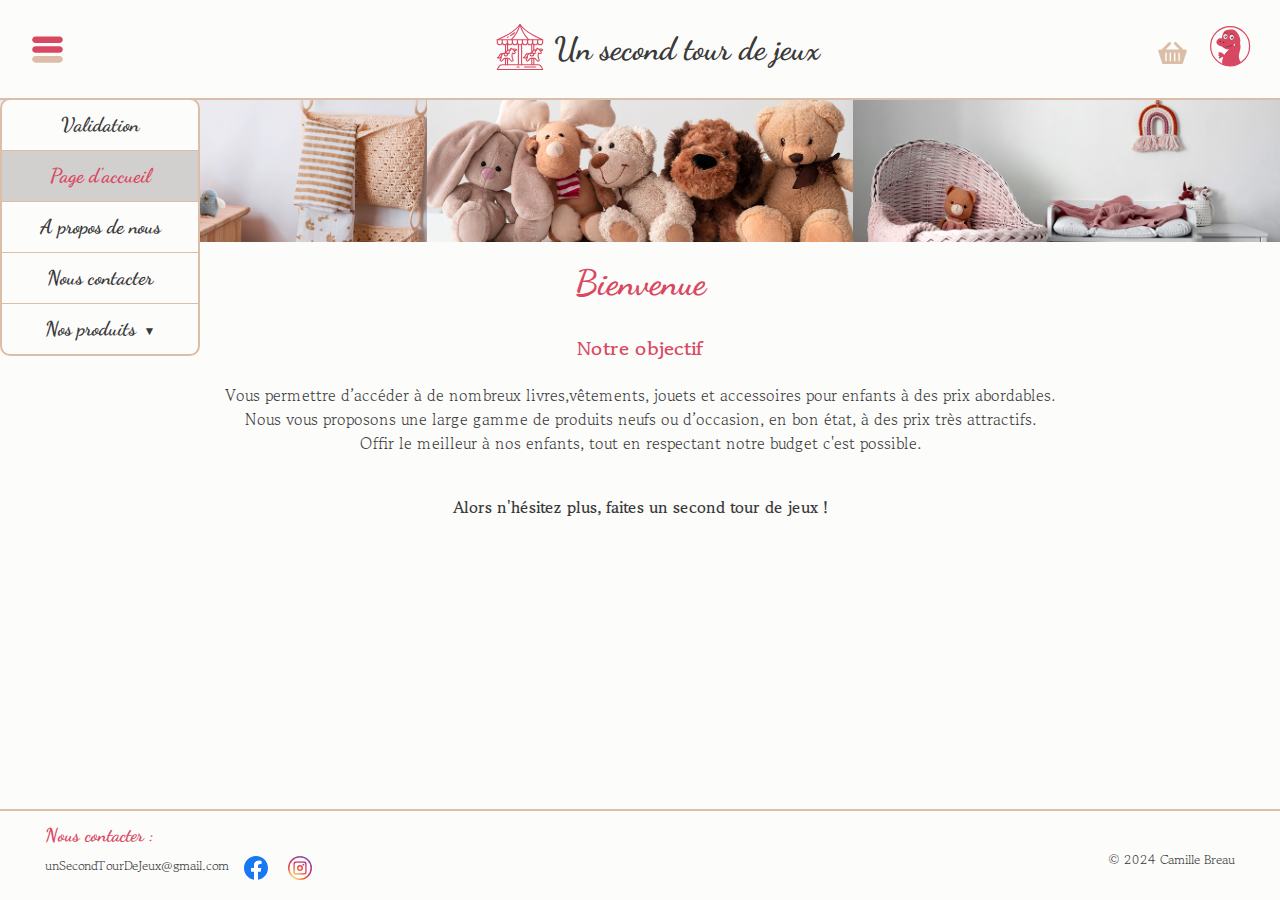
<file: index.html>
<!DOCTYPE html>
<html lang="fr">
  <head>
    <meta charset="UTF-8" />
    <meta name="viewport" content="width=device-width, initial-scale=1.0" />
    <meta name="description" content="Un second tour" />
    <meta
      name="keywords"
      content="jeux, jouets, livres, vêtements, enfants, prix abordables, produits de qualité, neufs, d'occasion, bon état, prix attractifs, budget, un second tour de jeux"
    />
    <title>Accueil - Un second tour de jeux</title>
    <link rel="shortcut icon" href="favicon.ico" type="image/x-icon" />
    <link rel="stylesheet" href="CSS/style.css" />
  </head>

  <body>
    <header>
      <div id="menu-drop-down">
        <nav aria-label="Menu naviguation principal">
          <div id="menu-logo">
            <img src="./image/Icon/menu.svg" alt="Menu" id="menu" />
          </div>
          <ul role="menu" id="menu-principal">
            <li
              role="menuitem"
              aria-haspopup="false"
              class="menu-item-responsive"
            >
              <a href="#">
                <img src="./image/Icon/profil.svg" alt="Profil" />
              </a>
            </li>
            <li
              role="menuitem"
              aria-haspopup="false"
              class="menu-item-responsive"
            >
              <a href="#">
                <img src="./image/Icon/mon-panier.svg" alt="Panier" />
              </a>
            </li>
            <li role="menuitem" aria-haspopup="false">
              <a href="validation/validation.html">Validation</a>
            </li>
            <li role="menuitem" aria-haspopup="false" class="active-page">
              <a href="index.html">Page d'accueil</a>
            </li>
            <li role="menuitem" aria-haspopup="false">
              <a href="page-a-propos/a-propos.html">A propos de nous</a>
            </li>
            <li role="menuitem" aria-haspopup="false">
              <a href="page-nous-contacter/nous-contacter.html"
                >Nous contacter</a
              >
            </li>
            <li role="menu" id="produits-menuitem" aria-haspopup="true">
              <a href=""
                >Nos produits
                <span style="font-size: 12px; margin-left: 3px"
                  >&#x25BC;</span
                ></a
              >
              <ul role="menu" id="menu-produits">
                <li role="menuitem" aria-haspopup="false">
                  <a href="page-produit/produit.html">Tous nos produits</a>
                </li>
                <li role="menuitem" aria-haspopup="false">
                  <a href="#">Livres</a>
                </li>
                <li role="menuitem" aria-haspopup="false">
                  <a href="#">Vêtements</a>
                </li>
                <li role="menuitem" aria-haspopup="false">
                  <a href="#">Jouets</a>
                </li>
                <li role="menuitem" aria-haspopup="false">
                  <a href="#">Accessoires</a>
                </li>
              </ul>
            </li>
          </ul>
        </nav>
      </div>
      <div id="title">
        <div id="logo">
          <img src="./image/Icon/logo.svg" alt="Logo de l'entreprise" />
        </div>
        <h1>Un second tour de jeux</h1>
      </div>
      <div id="header-second-menu">
        <a role="menuitem" aria-haspopup="false" id="logo-mon-panier" href="#">
          <img src="./image/Icon/mon-panier.svg" alt="Panier" />
        </a>
        <a role="menuitem" aria-haspopup="false" id="logo-profil" href="#">
          <img src="./image/Icon/profil.svg" alt="Profil" />
        </a>
      </div>
    </header>
    <main id="main-accueil">
      <div id="banniere">
        <div id="banniere-left">
          <img src="./image/banniere-left.jpg" alt="Bannière d'accueil" />
        </div>
        <div id="banniere-middle">
          <img src="./image/banniere-middle.jpg" alt="Bannière d'accueil" />
        </div>
        <div id="banniere-right">
          <img src="./image/banniere-right.jpg" alt="Bannière d'accueil" />
        </div>
      </div>
      <h2>Bienvenue</h2>
      <div id="content-accueil">
        <h3>Notre objectif</h3>
        <p>
          Vous permettre d’accéder à de nombreux livres,vêtements, jouets et
          accessoires pour enfants à des prix abordables.<br />
          Nous vous proposons une large gamme de produits neufs ou d’occasion,
          en bon état, à des prix très attractifs.<br />
          Offir le meilleur à nos enfants, tout en respectant notre budget c'est
          possible.
        </p>
        <p>
          <strong>
            Alors n'hésitez plus, faites un second tour de jeux !</strong
          >
        </p>
      </div>
    </main>
    <footer>
      <div id="footer-nous-contacter">
        <h3>Nous contacter :</h3>
        <div id="contact-info">
          <p>unSecondTourDeJeux@gmail.com</p>
          <a href="https://www.facebook.com/" target="_blank">
            <img src="./image/Icon/facebook.svg" alt="Facebook" />
          </a>
          <a href="https://www.instagram.com/" target="_blank">
            <img src="./image/Icon/instagram.svg" alt="Instagram" />
          </a>
        </div>
      </div>
      <p>© 2024 Camille Breau</p>
    </footer>
  </body>
</html>
</file>
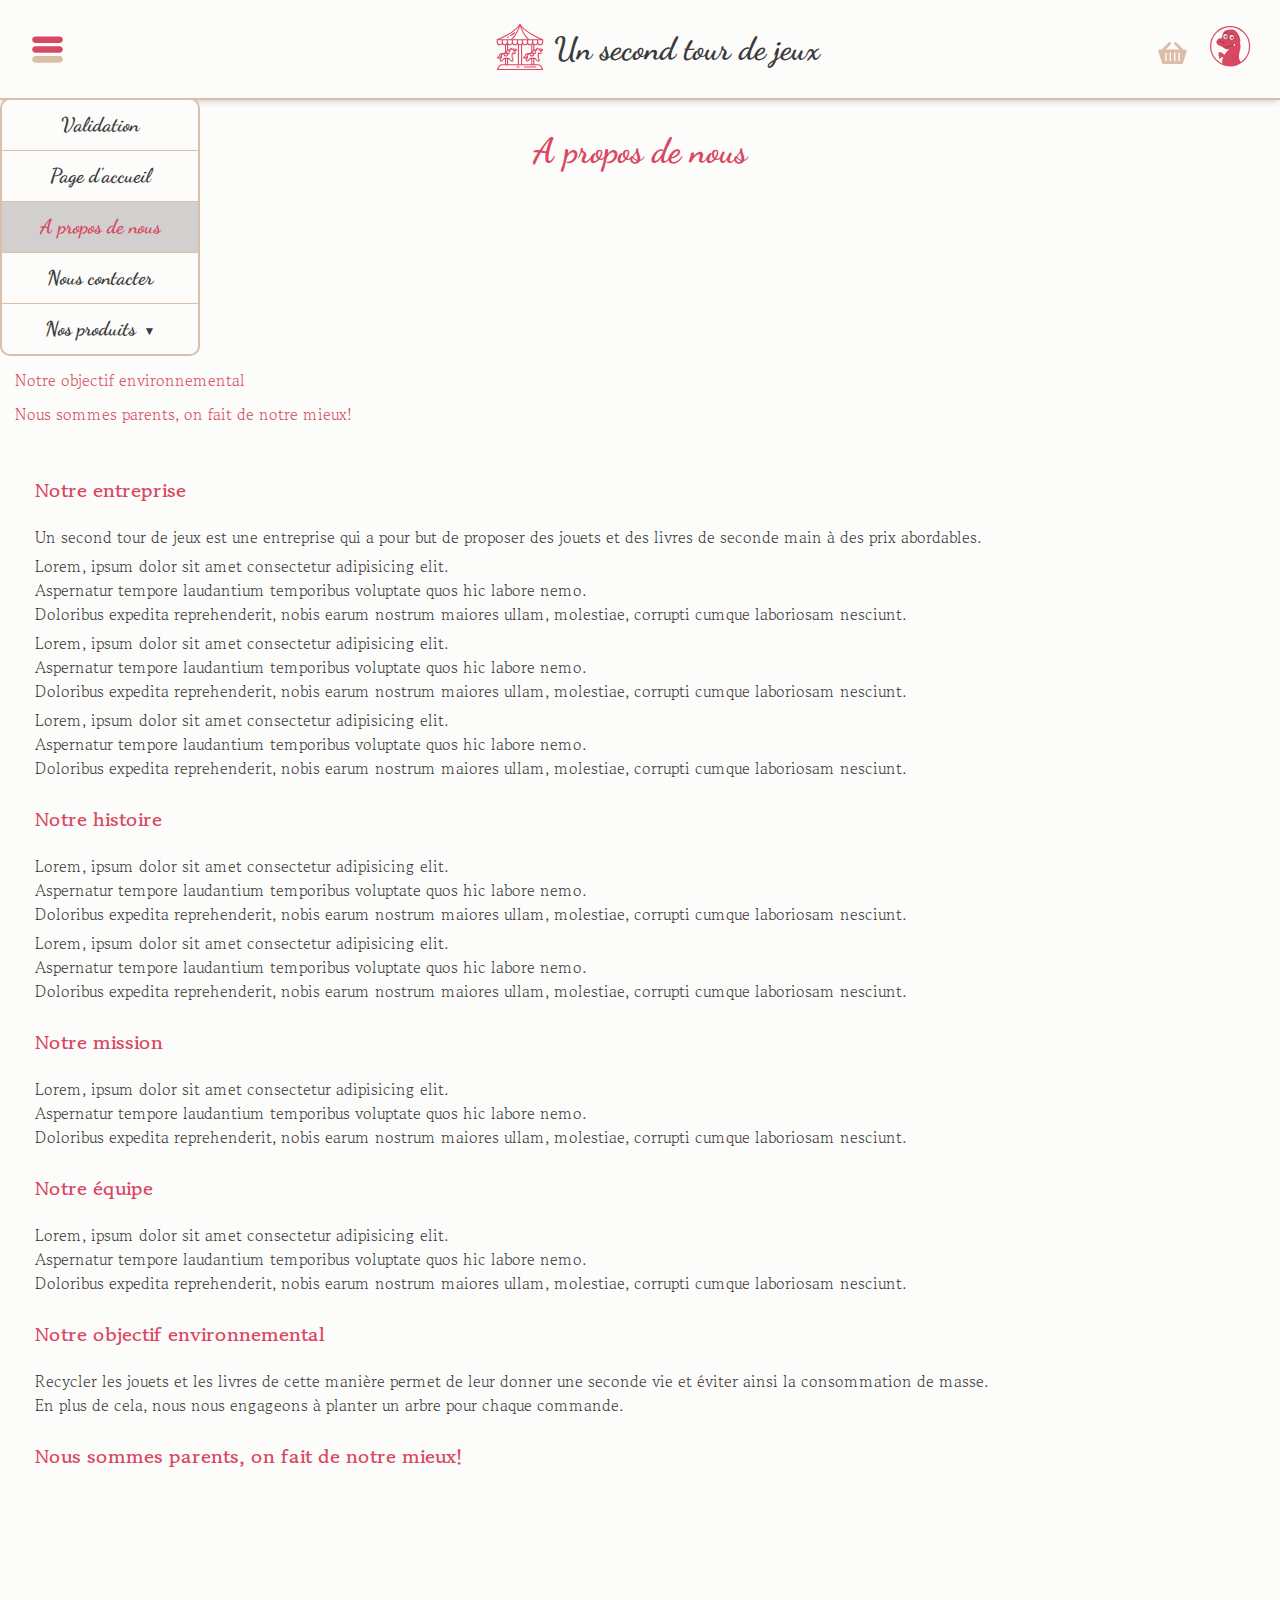
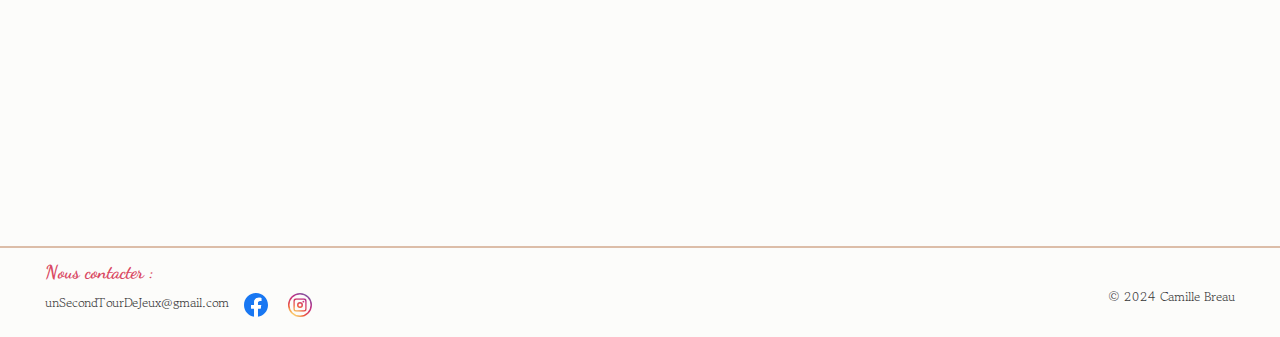
<file: page-a-propos/a-propos.html>
<!DOCTYPE html>
<html lang="fr">
  <head>
    <meta charset="UTF-8" />
    <meta name="viewport" content="width=device-width, initial-scale=1.0" />
    <meta name="description" content="Un second tour" />
    <meta
      name="keywords"
      content="jeux, jouets, livres, vêtements, enfants, prix abordables, produits de qualité, neufs, d'occasion, bon état, prix attractifs, budget, un second tour de jeux"
    />
    <title>A propos de nous - Un second tour de jeux</title>
    <link rel="shortcut icon" href="../favicon.ico" type="image/x-icon" />
    <link rel="stylesheet" href="../CSS/style.css" />
  </head>

  <body>
    <header>
      <div id="menu-drop-down">
        <nav aria-label="Menu naviguation principal">
          <div id="menu-logo">
            <img src="../image/Icon/menu.svg" alt="Menu" id="menu" />
          </div>
          <ul role="menu" id="menu-principal">
            <li
              role="menuitem"
              aria-haspopup="false"
              class="menu-item-responsive"
            >
              <a href="#">
                <img src="../image/Icon/profil.svg" alt="Profil" />
              </a>
            </li>
            <li
              role="menuitem"
              aria-haspopup="false"
              class="menu-item-responsive"
            >
              <a href="#">
                <img src="../image/Icon/mon-panier.svg" alt="Panier" />
              </a>
            </li>
            <li role="menuitem" aria-haspopup="false">
              <a href="../validation/validation.html">Validation</a>
            </li>
            <li role="menuitem" aria-haspopup="false">
              <a href="../index.html">Page d'accueil</a>
            </li>
            <li role="menuitem" aria-haspopup="false" class="active-page">
              <a href="../page-a-propos/a-propos.html">A propos de nous</a>
            </li>
            <li role="menuitem" aria-haspopup="false">
              <a href="../page-nous-contacter/nous-contacter.html"
                >Nous contacter</a
              >
            </li>
            <li role="menu" id="produits-menuitem" aria-haspopup="true">
              <a href=""
                >Nos produits
                <span style="font-size: 12px; margin-left: 3px"
                  >&#x25BC;</span
                ></a
              >
              <ul role="menu" id="menu-produits">
                <li role="menuitem" aria-haspopup="false">
                  <a href="../page-produit/produit.html">Tous nos produits</a>
                </li>
                <li role="menuitem" aria-haspopup="false">
                  <a href="#">Livres</a>
                </li>
                <li role="menuitem" aria-haspopup="false">
                  <a href="#">Vêtements</a>
                </li>
                <li role="menuitem" aria-haspopup="false">
                  <a href="#">Jouets</a>
                </li>
                <li role="menuitem" aria-haspopup="false">
                  <a href="#">Accessoires</a>
                </li>
              </ul>
            </li>
          </ul>
        </nav>
      </div>
      <div id="title">
        <div id="logo">
          <img src="../image/Icon/logo.svg" alt="Logo de l'entreprise" />
        </div>
        <h1>Un second tour de jeux</h1>
      </div>
      <div id="header-second-menu">
        <a role="menuitem" aria-haspopup="false" id="logo-mon-panier" href="#">
          <img src="../image/Icon/mon-panier.svg" alt="Panier" />
        </a>
        <a role="menuitem" aria-haspopup="false" id="logo-profil" href="#">
          <img src="../image/Icon/profil.svg" alt="Profil" />
        </a>
      </div>
    </header>
    <main>
      <h2>A propos de nous</h2>
      <div id="main-a-propos">
        <article>
          <ul role="menu">
            <li role="menuitem">
              <a href="#notre-entreprise">Notre entreprise</a>
            </li>
            <li role="menuitem">
              <a href="#notre-histoire">Notre histoire</a>
            </li>
            <li role="menuitem">
              <a href="#notre-mission">Notre mission</a>
            </li>
            <li role="menuitem">
              <a href="#notre-equipe">Notre équipe</a>
            </li>
            <li role="menuitem">
              <a href="#notre-objectif">Notre objectif environnemental</a>
            </li>
            <li role="menuitem">
              <a href="#ifram">Nous sommes parents, on fait de notre mieux!</a>
            </li>
          </ul>
        </article>
        <article id="a-propos-content">
          <section id="notre-entreprise">
            <h3>Notre entreprise</h3>
            <p>
              Un second tour de jeux est une entreprise qui a pour but de
              proposer des jouets et des livres de seconde main à des prix
              abordables.
            </p>
            <p>
              Lorem, ipsum dolor sit amet consectetur adipisicing elit.<br />
              Aspernatur tempore laudantium temporibus voluptate quos hic labore
              nemo.<br />
              Doloribus expedita reprehenderit, nobis earum nostrum maiores
              ullam, molestiae, corrupti cumque laboriosam nesciunt.
            </p>
            <p>
              Lorem, ipsum dolor sit amet consectetur adipisicing elit.<br />
              Aspernatur tempore laudantium temporibus voluptate quos hic labore
              nemo.<br />
              Doloribus expedita reprehenderit, nobis earum nostrum maiores
              ullam, molestiae, corrupti cumque laboriosam nesciunt.
            </p>
            <p>
              Lorem, ipsum dolor sit amet consectetur adipisicing elit.<br />
              Aspernatur tempore laudantium temporibus voluptate quos hic labore
              nemo.<br />
              Doloribus expedita reprehenderit, nobis earum nostrum maiores
              ullam, molestiae, corrupti cumque laboriosam nesciunt.
            </p>
          </section>
          <section id="notre-histoire">
            <h3>Notre histoire</h3>
            <p>
              Lorem, ipsum dolor sit amet consectetur adipisicing elit.<br />
              Aspernatur tempore laudantium temporibus voluptate quos hic labore
              nemo.<br />
              Doloribus expedita reprehenderit, nobis earum nostrum maiores
              ullam, molestiae, corrupti cumque laboriosam nesciunt.
            </p>
            Lorem, ipsum dolor sit amet consectetur adipisicing elit.<br />
            Aspernatur tempore laudantium temporibus voluptate quos hic labore
            nemo.<br />
            Doloribus expedita reprehenderit, nobis earum nostrum maiores
            ullam, molestiae, corrupti cumque laboriosam nesciunt.
          </p>
          </section>
          <section id="notre-mission">
            <h3>Notre mission</h3>
            <p>
              Lorem, ipsum dolor sit amet consectetur adipisicing elit.<br />
              Aspernatur tempore laudantium temporibus voluptate quos hic labore
              nemo.<br />
              Doloribus expedita reprehenderit, nobis earum nostrum maiores
              ullam, molestiae, corrupti cumque laboriosam nesciunt.
            </p>
          </section>
          <section id="notre-equipe">
            <h3>Notre équipe</h3>
            <p>
              Lorem, ipsum dolor sit amet consectetur adipisicing elit.<br />
              Aspernatur tempore laudantium temporibus voluptate quos hic labore
              nemo.<br />
              Doloribus expedita reprehenderit, nobis earum nostrum maiores
              ullam, molestiae, corrupti cumque laboriosam nesciunt.
            </p>
          </section>
          <section id="notre-objectif">
            <h3>Notre objectif environnemental</h3>
            <p>
              Recycler les jouets et les livres de cette manière permet de leur
              donner une seconde vie et éviter ainsi la consommation de
              masse.<br />
              En plus de cela, nous nous engageons à planter un arbre pour
              chaque commande.
            </p>
          </section>
          <section id="ifram">
            <h3>Nous sommes parents, on fait de notre mieux!</h3>
            <div id="conteneur-iframe">
              <iframe
                width="560"
                height="315"
                src="https://www.youtube.com/embed/OJzH-nPeaCw?si=fXghNYw4PmIfUsW8"
                title="YouTube video player"
                frameborder="0"
                allow="accelerometer; autoplay; clipboard-write; encrypted-media; gyroscope; picture-in-picture; web-share"
                referrerpolicy="strict-origin-when-cross-origin"
                allowfullscreen
              ></iframe>
            </div>
          </section>
        </article>
      </div>
    </main>
    <footer>
      <div id="footer-nous-contacter">
        <h3>Nous contacter :</h3>
        <div id="contact-info">
          <p>unSecondTourDeJeux@gmail.com</p>
          <a href="https://www.facebook.com/" target="_blank">
            <img src="../image/Icon/facebook.svg" alt="Facebook" />
          </a>
          <a href="https://www.instagram.com/" target="_blank">
            <img src="../image/Icon/instagram.svg" alt="Instagram" />
          </a>
        </div>
      </div>
      <p>© 2024 Camille Breau</p>
    </footer>
  </body>
</html>
</file>
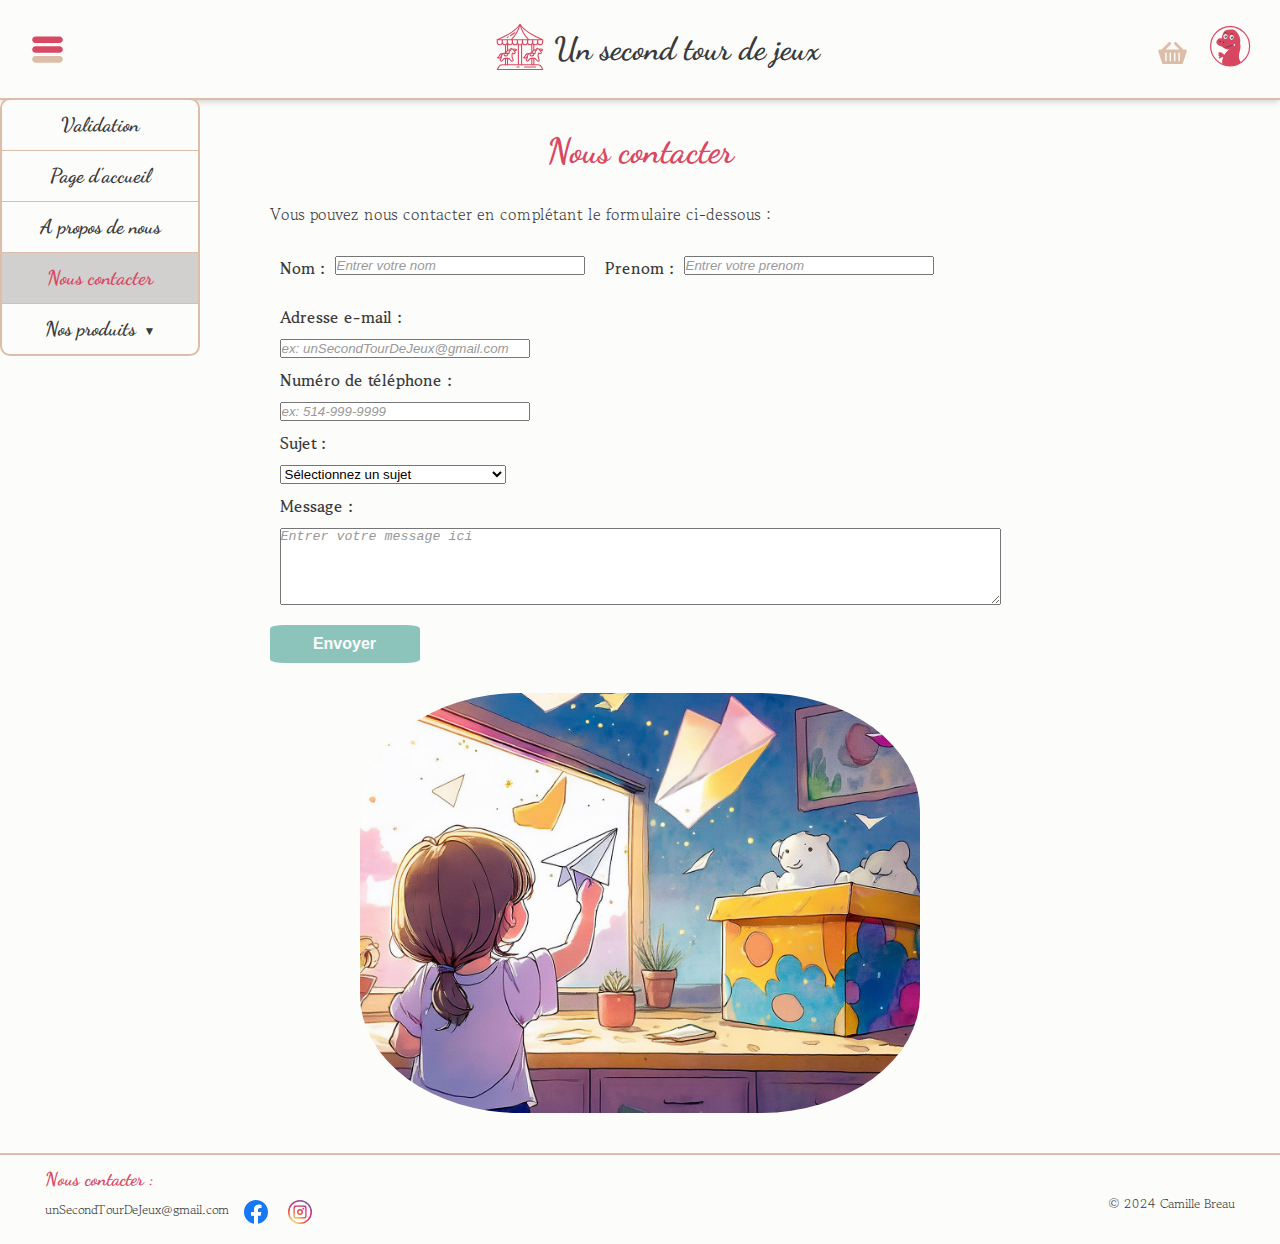
<file: page-nous-contacter/nous-contacter.html>
<!DOCTYPE html>
<html lang="fr">
  <head>
    <meta charset="UTF-8" />
    <meta name="viewport" content="width=device-width, initial-scale=1.0" />
    <meta name="description" content="Un second tour" />
    <meta
      name="keywords"
      content="jeux, jouets, livres, vêtements, enfants, prix abordables, produits de qualité, neufs, d'occasion, bon état, prix attractifs, budget, un second tour de jeux"
    />
    <title>Nous contacter - Un second tour de jeux</title>
    <link rel="shortcut icon" href="../favicon.ico" type="image/x-icon" />
    <link rel="stylesheet" href="../CSS/style.css" />
  </head>

  <body>
    <header>
      <div id="menu-drop-down">
        <nav aria-label="Menu naviguation principal">
          <div id="menu-logo">
            <img src="../image/Icon/menu.svg" alt="Menu" id="menu" />
          </div>
          <ul role="menu" id="menu-principal">
            <li
              role="menuitem"
              aria-haspopup="false"
              class="menu-item-responsive"
            >
              <a href="#">
                <img src="../image/Icon/profil.svg" alt="Profil" />
              </a>
            </li>
            <li
              role="menuitem"
              aria-haspopup="false"
              class="menu-item-responsive"
            >
              <a href="#">
                <img src="../image/Icon/mon-panier.svg" alt="Panier" />
              </a>
            </li>
            <li role="menuitem" aria-haspopup="false">
              <a href="../validation/validation.html">Validation</a>
            </li>
            <li role="menuitem" aria-haspopup="false">
              <a href="../index.html">Page d'accueil</a>
            </li>
            <li role="menuitem" aria-haspopup="false">
              <a href="../page-a-propos/a-propos.html">A propos de nous</a>
            </li>
            <li role="menuitem" aria-haspopup="false" class="active-page">
              <a href="../page-nous-contacter/nous-contacter.html"
                >Nous contacter</a
              >
            </li>
            <li role="menu" id="produits-menuitem" aria-haspopup="true">
              <a href=""
                >Nos produits
                <span style="font-size: 12px; margin-left: 3px"
                  >&#x25BC;</span
                ></a
              >
              <ul role="menu" id="menu-produits">
                <li role="menuitem" aria-haspopup="false">
                  <a href="../page-produit/produit.html">Tous nos produits</a>
                </li>
                <li role="menuitem" aria-haspopup="false">
                  <a href="#">Livres</a>
                </li>
                <li role="menuitem" aria-haspopup="false">
                  <a href="#">Vêtements</a>
                </li>
                <li role="menuitem" aria-haspopup="false">
                  <a href="#">Jouets</a>
                </li>
                <li role="menuitem" aria-haspopup="false">
                  <a href="#">Accessoires</a>
                </li>
              </ul>
            </li>
          </ul>
        </nav>
      </div>
      <div id="title">
        <div id="logo">
          <img src="../image/Icon/logo.svg" alt="Logo de l'entreprise" />
        </div>
        <h1>Un second tour de jeux</h1>
      </div>
      <div id="header-second-menu">
        <a role="menuitem" aria-haspopup="false" id="logo-mon-panier" href="#">
          <img src="../image/Icon/mon-panier.svg" alt="Panier" />
        </a>
        <a role="menuitem" aria-haspopup="false" id="logo-profil" href="#">
          <img src="../image/Icon/profil.svg" alt="Profil" />
        </a>
      </div>
    </header>
    <main>
      <h2>Nous contacter</h2>
      <div id="main-contact">
        <div id="container-formulaire">
          <p>
            Vous pouvez nous contacter en complétant le formulaire ci-dessous :
          </p>
          <form action="nous-contacter.html" method="post">
            <div id="nom-prenom">
              <label for="nom">Nom :</label>
              <input
                id="nom"
                type="text"
                name="nom"
                placeholder="Entrer votre nom"
                required
              />
              <label for="prenom">Prenom :</label>
              <input
                id="prenom"
                type="text"
                name="prenom"
                placeholder="Entrer votre prenom"
                required
              />
            </div>
            <label for="email">Adresse e-mail :</label>
            <input
              id="email"
              type="email"
              name="email"
              placeholder="ex: unSecondTourDeJeux@gmail.com"
              required
            />
            <label for="telephone">Numéro de téléphone :</label>
            <input
              id="telephone"
              type="tel"
              name="telephone"
              placeholder="ex: 514-999-9999"
              pattern="[0-9]{3}-[0-9]{3}-[0-9]{4}"
            />
            <label for="sujet">Sujet :</label>
            <select id="sujet" name="sujet" required>
              <option value="" disabled selected>Sélectionnez un sujet</option>
              <option value="general">Renseignements généraux</option>
              <option value="produits">Un problème avec une commande</option>
              <option value="support">Support technique</option>
            </select>
            <label for="message">Message :</label>
            <textarea
              id="message"
              name="message"
              placeholder="Entrer votre message ici"
              rows="5"
              cols="88"
            ></textarea>
            <button type="submit" id="bouton-form-contact">Envoyer</button>
          </form>
        </div>
        <div id="contact-image">
          <img
            src="../image/nous-contacter.png"
            alt="Image d'un enfant qui lance un avion"
          />
        </div>
      </div>
    </main>
  </body>
  <footer>
    <div id="footer-nous-contacter">
      <h3>Nous contacter :</h3>
      <div id="contact-info">
        <p>unSecondTourDeJeux@gmail.com</p>
        <a href="https://www.facebook.com/" target="_blank">
          <img src="../image/Icon/facebook.svg" alt="Facebook" />
        </a>
        <a href="https://www.instagram.com/" target="_blank">
          <img src="../image/Icon/instagram.svg" alt="Instagram" />
        </a>
      </div>
    </div>
    <p>© 2024 Camille Breau</p>
  </footer>
</html>
</file>
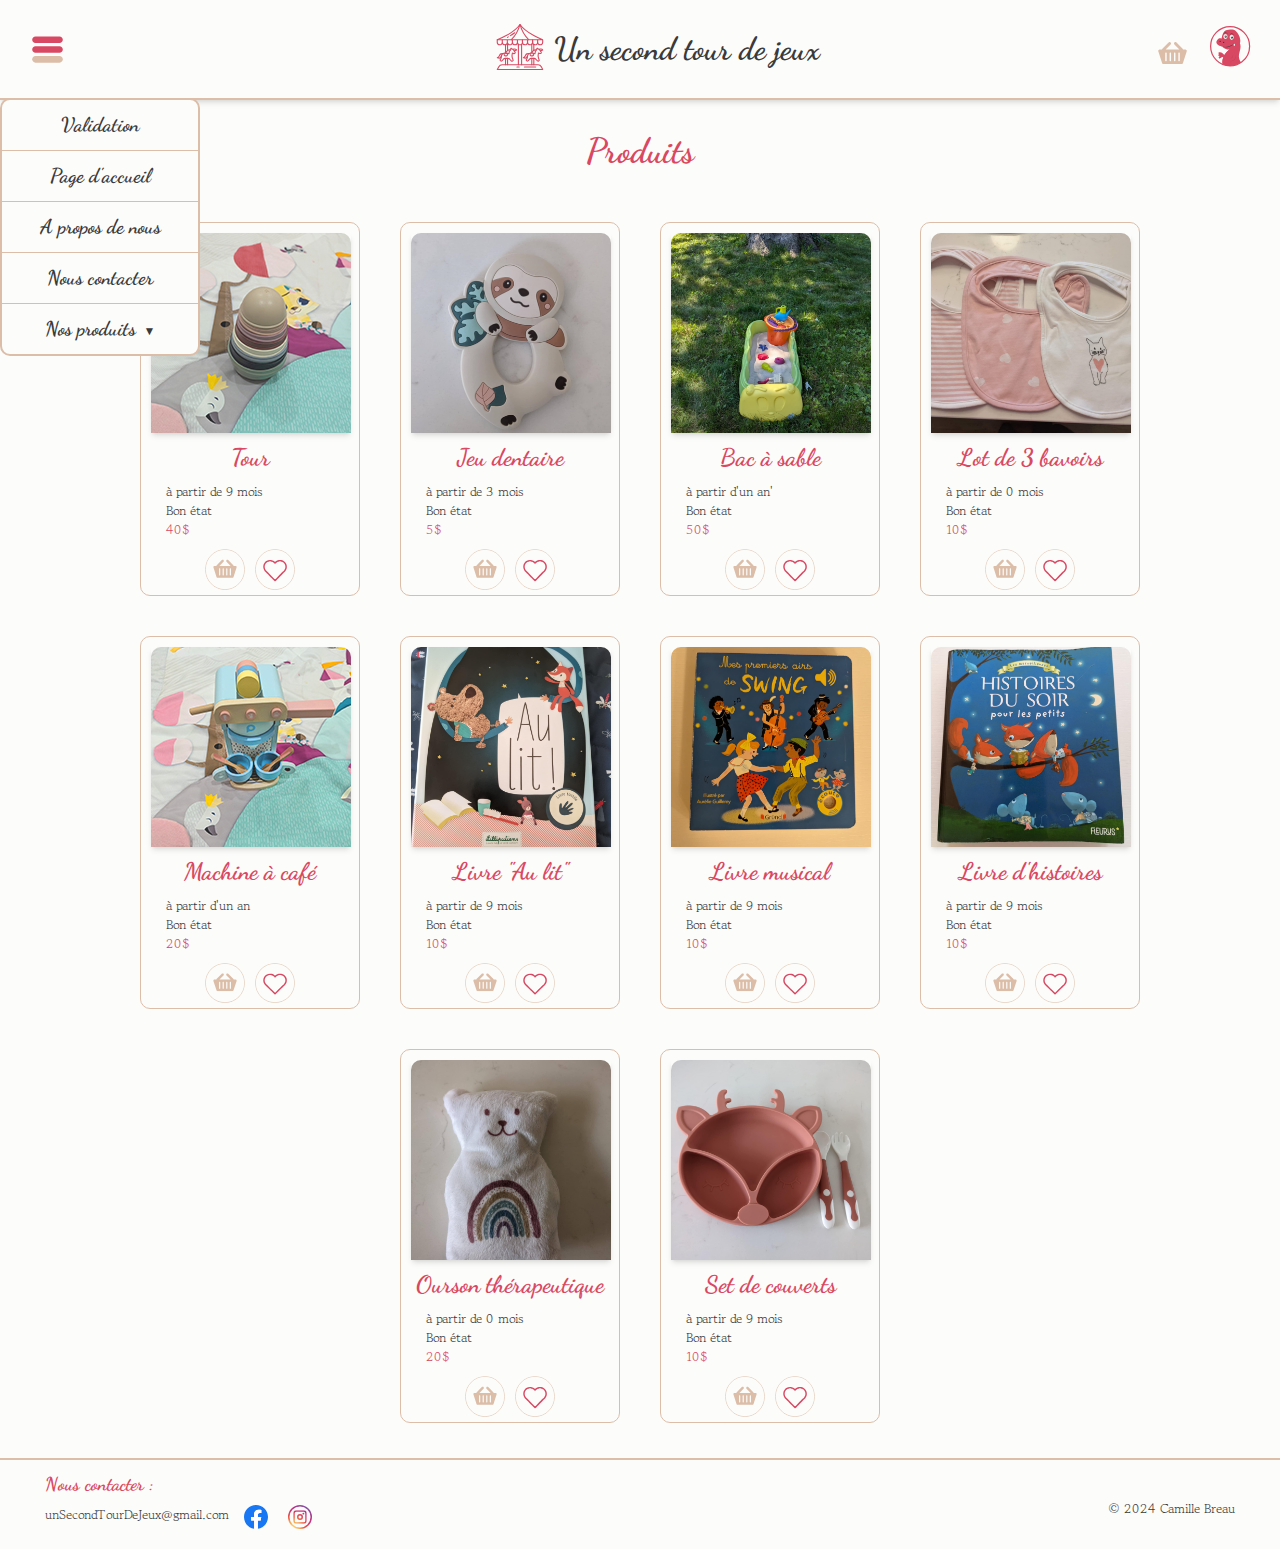
<file: page-produit/produit.html>
<!DOCTYPE html>
<html lang="fr">
  <head>
    <meta charset="UTF-8" />
    <meta name="viewport" content="width=device-width, initial-scale=1.0" />
    <meta name="description" content="Un second tour" />
    <meta
      name="keywords"
      content="jeux, jouets, livres, vêtements, enfants, prix abordables, produits de qualité, neufs, d'occasion, bon état, prix attractifs, budget, un second tour de jeux"
    />
    <title>Produits - Un second tour de jeux</title>
    <link rel="shortcut icon" href="../favicon.ico" type="image/x-icon" />
    <link rel="stylesheet" href="../CSS/style.css" />
  </head>

  <body>
    <header>
      <div id="menu-drop-down">
        <nav aria-label="Menu naviguation principal">
          <div id="menu-logo">
            <img src="../image/Icon/menu.svg" alt="Menu" id="menu" />
          </div>
          <ul role="menu" id="menu-principal">
            <li
              role="menuitem"
              aria-haspopup="false"
              class="menu-item-responsive"
            >
              <a href="#">
                <img src="../image/Icon/profil.svg" alt="Profil" />
              </a>
            </li>
            <li
              role="menuitem"
              aria-haspopup="false"
              class="menu-item-responsive"
            >
              <a href="#">
                <img src="../image/Icon/mon-panier.svg" alt="Panier" />
              </a>
            </li>
            <li role="menuitem" aria-haspopup="false">
              <a href="../validation/validation.html">Validation</a>
            </li>
            <li role="menuitem" aria-haspopup="false">
              <a href="../index.html">Page d'accueil</a>
            </li>
            <li role="menuitem" aria-haspopup="false">
              <a href="../page-a-propos/a-propos.html">A propos de nous</a>
            </li>
            <li role="menuitem" aria-haspopup="false">
              <a href="../page-nous-contacter/nous-contacter.html"
                >Nous contacter</a
              >
            </li>
            <li role="menu" id="produits-menuitem" aria-haspopup="true">
              <a href=""
                >Nos produits
                <span style="font-size: 12px; margin-left: 3px"
                  >&#x25BC;</span
                ></a
              >
              <ul role="menu" id="menu-produits">
                <li role="menuitem" aria-haspopup="false" class="active-page">
                  <a href="../page-produit/produit.html">Tous nos produits</a>
                </li>
                <li role="menuitem" aria-haspopup="false">
                  <a href="#">Livres</a>
                </li>
                <li role="menuitem" aria-haspopup="false">
                  <a href="#">Vêtements</a>
                </li>
                <li role="menuitem" aria-haspopup="false">
                  <a href="#">Jouets</a>
                </li>
                <li role="menuitem" aria-haspopup="false">
                  <a href="#">Accessoires</a>
                </li>
              </ul>
            </li>
          </ul>
        </nav>
      </div>
      <div id="title">
        <div id="logo">
          <img src="../image/Icon/logo.svg" alt="Logo de l'entreprise" />
        </div>
        <h1>Un second tour de jeux</h1>
      </div>
      <div id="header-second-menu">
        <a role="menuitem" aria-haspopup="false" id="logo-mon-panier" href="#">
          <img src="../image/Icon/mon-panier.svg" alt="Panier" />
        </a>
        <a role="menuitem" aria-haspopup="false" id="logo-profil" href="#">
          <img src="../image/Icon/profil.svg" alt="Profil" />
        </a>
      </div>
    </header>
    <main id="main-produit">
      <h2>Produits</h2>
      <div id="produits">
        <article class="produit">
          <div class="image-produit">
            <img
              src="../image/produits/image-produit-tour.jpg"
              alt="Image d'un jeux tour"
            />
          </div>
          <h3>Tour</h3>
          <div class="description-produit">
            <p>à partir de 9 mois</p>
            <p>Bon état</p>
            <p>40$</p>
          </div>
          <div class="bouton">
            <a href="#"
              ><img src="../image/Icon/ajout-panier-logo.svg" alt="logo panier"
            /></a>
            <a href="#"
              ><img src="../image/Icon/favoris-logo.svg" alt="logo favoris"
            /></a>
          </div>
        </article>
        <article class="produit">
          <div class="image-produit">
            <img src="../image/produits/jeu-dentaire.png" alt="Jeu dentaire" />
          </div>
          <h3>Jeu dentaire</h3>
          <div class="description-produit">
            <p>à partir de 3 mois</p>
            <p>Bon état</p>
            <p>5$</p>
          </div>
          <div class="bouton">
            <a href="#"
              ><img src="../image/Icon/ajout-panier-logo.svg" alt="logo panier"
            /></a>
            <a href="#"
              ><img src="../image/Icon/favoris-logo.svg" alt="logo favoris"
            /></a>
          </div>
        </article>
        <article class="produit">
          <div class="image-produit">
            <img
              src="../image/produits/bac-a-sable.jpg"
              alt="Image d'un bac à sable"
            />
          </div>
          <h3>Bac à sable</h3>
          <div class="description-produit">
            <p>à partir d'un an'</p>
            <p>Bon état</p>
            <p>50$</p>
          </div>
          <div class="bouton">
            <a href="#"
              ><img src="../image/Icon/ajout-panier-logo.svg" alt="logo panier"
            /></a>
            <a href="#"
              ><img src="../image/Icon/favoris-logo.svg" alt="logo favoris"
            /></a>
          </div>
        </article>
        <article class="produit">
          <div class="image-produit">
            <img src="../image/produits/bavoir.jpg" alt="Image de bavoirs" />
          </div>
          <h3>Lot de 3 bavoirs</h3>
          <div class="description-produit">
            <p>à partir de 0 mois</p>
            <p>Bon état</p>
            <p>10$</p>
          </div>
          <div class="bouton">
            <a href="#"
              ><img src="../image/Icon/ajout-panier-logo.svg" alt="logo panier"
            /></a>
            <a href="#"
              ><img src="../image/Icon/favoris-logo.svg" alt="logo favoris"
            /></a>
          </div>
        </article>
        <article class="produit">
          <div class="image-produit">
            <img
              src="../image/produits/inage-produit-machine-cafe.jpg"
              alt="Livre"
            />
          </div>
          <h3>Machine à café</h3>
          <div class="description-produit">
            <p>à partir d'un an</p>
            <p>Bon état</p>
            <p>20$</p>
          </div>
          <div class="bouton">
            <a href="#"
              ><img src="../image/Icon/ajout-panier-logo.svg" alt="logo panier"
            /></a>
            <a href="#"
              ><img src="../image/Icon/favoris-logo.svg" alt="logo favoris"
            /></a>
          </div>
        </article>
        <article class="produit">
          <div class="image-produit">
            <img src="../image/produits/livre-2.jpg" alt="Livre" />
          </div>
          <h3>Livre "Au lit"</h3>
          <div class="description-produit">
            <p>à partir de 9 mois</p>
            <p>Bon état</p>
            <p>10$</p>
          </div>
          <div class="bouton">
            <a href="#"
              ><img src="../image/Icon/ajout-panier-logo.svg" alt="logo panier"
            /></a>
            <a href="#"
              ><img src="../image/Icon/favoris-logo.svg" alt="logo favoris"
            /></a>
          </div>
        </article>
        <article class="produit">
          <div class="image-produit">
            <img src="../image/produits/livre-3.jpg" alt="Livre" />
          </div>
          <h3>Livre musical</h3>
          <div class="description-produit">
            <p>à partir de 9 mois</p>
            <p>Bon état</p>
            <p>10$</p>
          </div>
          <div class="bouton">
            <a href="#"
              ><img src="../image/Icon/ajout-panier-logo.svg" alt="logo panier"
            /></a>
            <a href="#"
              ><img src="../image/Icon/favoris-logo.svg" alt="logo favoris"
            /></a>
          </div>
        </article>
        <article class="produit">
          <div class="image-produit">
            <img src="../image/produits/livre-4.jpg" alt="Livre" />
          </div>
          <h3>Livre d'histoires</h3>
          <div class="description-produit">
            <p>à partir de 9 mois</p>
            <p>Bon état</p>
            <p>10$</p>
          </div>
          <div class="bouton">
            <a href="#"
              ><img src="../image/Icon/ajout-panier-logo.svg" alt="logo panier"
            /></a>
            <a href="#"
              ><img src="../image/Icon/favoris-logo.svg" alt="logo favoris"
            /></a>
          </div>
        </article>
        <article class="produit">
          <div class="image-produit">
            <img
              src="../image/produits/ours-therapeutique.jpg"
              alt="Ourson thérapeutique"
            />
          </div>
          <h3>Ourson thérapeutique</h3>
          <div class="description-produit">
            <p>à partir de 0 mois</p>
            <p>Bon état</p>
            <p>20$</p>
          </div>
          <div class="bouton">
            <a href="#"
              ><img src="../image/Icon/ajout-panier-logo.svg" alt="logo panier"
            /></a>
            <a href="#"
              ><img src="../image/Icon/favoris-logo.svg" alt="logo favoris"
            /></a>
          </div>
        </article>
        <article class="produit">
          <div class="image-produit">
            <img
              src="../image/produits/set-couverts.jpg"
              alt="Set de couverts"
            />
          </div>
          <h3>Set de couverts</h3>
          <div class="description-produit">
            <p>à partir de 9 mois</p>
            <p>Bon état</p>
            <p>10$</p>
          </div>
          <div class="bouton">
            <a href="#"
              ><img src="../image/Icon/ajout-panier-logo.svg" alt="logo panier"
            /></a>
            <a href="#"
              ><img src="../image/Icon/favoris-logo.svg" alt="logo favoris"
            /></a>
          </div>
        </article>
      </div>
    </main>
    <footer>
      <div id="footer-nous-contacter">
        <h3>Nous contacter :</h3>
        <div id="contact-info">
          <p>unSecondTourDeJeux@gmail.com</p>
          <a href="https://www.facebook.com/" target="_blank">
            <img src="../image/Icon/facebook.svg" alt="Facebook" />
          </a>
          <a href="https://www.instagram.com/" target="_blank">
            <img src="../image/Icon/instagram.svg" alt="Instagram" />
          </a>
        </div>
      </div>
      <p>© 2024 Camille Breau</p>
    </footer>
  </body>
</html>
</file>
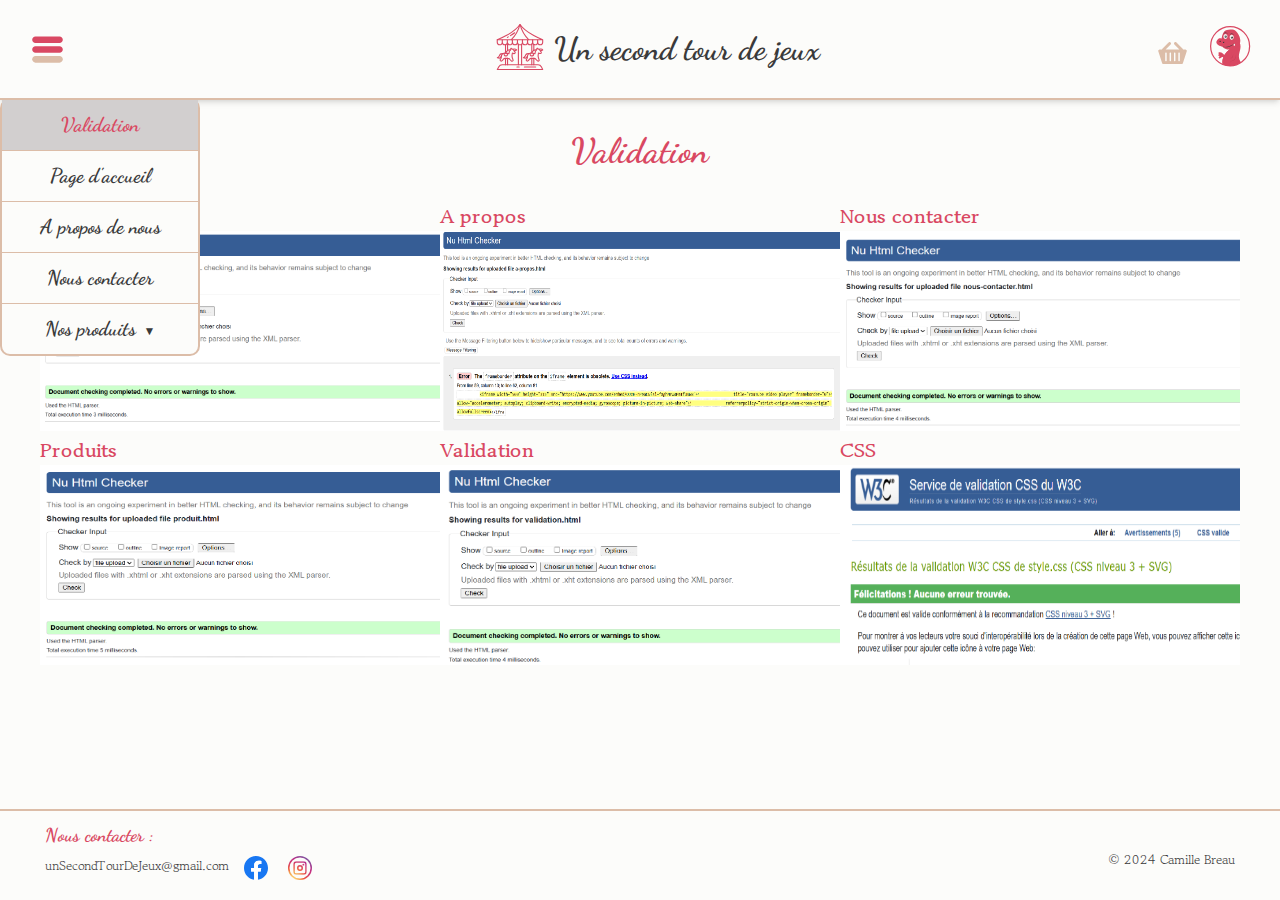
<file: validation/validation.html>
<!DOCTYPE html>
<html lang="fr">
  <head>
    <meta charset="UTF-8" />
    <meta name="viewport" content="width=device-width, initial-scale=1.0" />
    <meta name="description" content="Un second tour" />
    <meta
      name="keywords"
      content="jeux, jouets, livres, vêtements, enfants, prix abordables, produits de qualité, neufs, d'occasion, bon état, prix attractifs, budget, un second tour de jeux"
    />
    <title>Validation - Un second tour de jeux</title>
    <link rel="shortcut icon" href="../favicon.ico" type="image/x-icon" />
    <link rel="preconnect" href="https://fonts.googleapis.com" />
    <link rel="preconnect" href="https://fonts.gstatic.com" crossorigin />
    <link
      href="https://fonts.googleapis.com/css2?family=Dancing+Script:wght@400..700&family=Gowun+Batang:wght@400;700&display=swap"
      rel="stylesheet"
    />
    <link rel="stylesheet" href="../CSS/style.css" />
  </head>

  <body>
    <header>
      <div id="menu-drop-down">
        <nav aria-label="Menu naviguation principal">
          <div id="menu-logo">
            <img src="../image/Icon/menu.svg" alt="Menu" id="menu" />
          </div>
          <ul role="menu" id="menu-principal">
            <li
              role="menuitem"
              aria-haspopup="false"
              class="menu-item-responsive"
            >
              <a href="#">
                <img src="../image/Icon/profil.svg" alt="Profil" />
              </a>
            </li>
            <li
              role="menuitem"
              aria-haspopup="false"
              class="menu-item-responsive"
            >
              <a href="#">
                <img src="../image/Icon/mon-panier.svg" alt="Panier" />
              </a>
            </li>
            <li role="menuitem" aria-haspopup="false" class="active-page">
              <a href="../validation/validation.html">Validation</a>
            </li>
            <li role="menuitem" aria-haspopup="false">
              <a href="../index.html">Page d'accueil</a>
            </li>
            <li role="menuitem" aria-haspopup="false">
              <a href="../page-a-propos/a-propos.html">A propos de nous</a>
            </li>
            <li role="menuitem" aria-haspopup="false">
              <a href="../page-nous-contacter/nous-contacter.html"
                >Nous contacter</a
              >
            </li>
            <li role="menu" id="produits-menuitem" aria-haspopup="true">
              <a href=""
                >Nos produits
                <span style="font-size: 12px; margin-left: 3px"
                  >&#x25BC;</span
                ></a
              >
              <ul role="menu" id="menu-produits">
                <li role="menuitem" aria-haspopup="false">
                  <a href="../page-produit/produit.html">Tous nos produits</a>
                </li>
                <li role="menuitem" aria-haspopup="false">
                  <a href="#">Livres</a>
                </li>
                <li role="menuitem" aria-haspopup="false">
                  <a href="#">Vêtements</a>
                </li>
                <li role="menuitem" aria-haspopup="false">
                  <a href="#">Jouets</a>
                </li>
                <li role="menuitem" aria-haspopup="false">
                  <a href="#">Accessoires</a>
                </li>
              </ul>
            </li>
          </ul>
        </nav>
      </div>
      <div id="title">
        <div id="logo">
          <img src="../image/Icon/logo.svg" alt="Logo de l'entreprise" />
        </div>
        <h1>Un second tour de jeux</h1>
      </div>
      <div id="header-second-menu">
        <a role="menuitem" aria-haspopup="false" id="logo-mon-panier" href="#">
          <img src="../image/Icon/mon-panier.svg" alt="Panier" />
        </a>
        <a role="menuitem" aria-haspopup="false" id="logo-profil" href="#">
          <img src="../image/Icon/profil.svg" alt="Profil" />
        </a>
      </div>
    </header>
    <main>
      <h2>Validation</h2>
      <div id="main-validation">
        <section>
          <h3>Index</h3>
          <img src="../image/validation-index.png" alt="Index" />
        </section>
        <section>
          <h3>A propos</h3>
          <img src="../image/validation-a-propos.png" alt="A propos" />
        </section>
        <section>
          <h3>Nous contacter</h3>
          <img src="../image/validation-contact.png" alt="Nous contacter" />
        </section>
        <section>
          <h3>Produits</h3>
          <img src="../image/validation-produits.png" alt="Produits" />
        </section>
        <section>
          <h3>Validation</h3>
          <img src="../image/validation.png" alt="Validation" />
        </section>
        <section>
          <h3>CSS</h3>
          <img src="../image/CSS.png" alt="CSS" />
        </section>
      </div>
    </main>
    <footer>
      <div id="footer-nous-contacter">
        <h3>Nous contacter :</h3>
        <div id="contact-info">
          <p>unSecondTourDeJeux@gmail.com</p>
          <a href="https://www.facebook.com/" target="_blank">
            <img src="../image/Icon/facebook.svg" alt="Facebook" />
          </a>
          <a href="https://www.instagram.com/" target="_blank">
            <img src="../image/Icon/instagram.svg" alt="Instagram" />
          </a>
        </div>
      </div>
      <p>© 2024 Camille Breau</p>
    </footer>
  </body>
</html>
</file>
<file: CSS/style.css>
@import url("https://fonts.googleapis.com/css2?family=Dancing+Script:wght@700&family=Gowun+Batang:wght@400;700&display=swap");
@import "header.css";
@import "main.css";
@import "footer.css";

:root {
  --primary-color: #d94862;
  --second-color: #dcbda8;
  --font-color: #3a3a3a;
  --background-color: #fcfcfa;
  --functionality-first-color: #8cc4bb;
  --functionality-second-color: #b9c7ab;
  --decorative-font: "Dancing Script", serif;
  --general-font: "Gowun Batang", serif;
}

* {
  /*  Le symbole * permet de cibler tous les les éléments d'une page. */
  box-sizing: border-box;
  margin: 0; /* Permet de supprimer les marges par défaut. */
  padding: 0; /* Permet de supprimer les padding par défaut. */
}

html,
body {
  height: 100%;
  width: 100%;
}

body {
  background-color: var(--background-color);
  font-family: var(--general-font);
  color: var(--font-color);
  display: flex;
  flex-direction: column;
}

/* ***VALIDATION*** */

#main-validation {
  display: flex;
  flex-direction: row;
  flex-wrap: wrap;
  justify-content: center;
}
#main-validation img {
  width: 400px;
  height: 200px;
}
</file>
